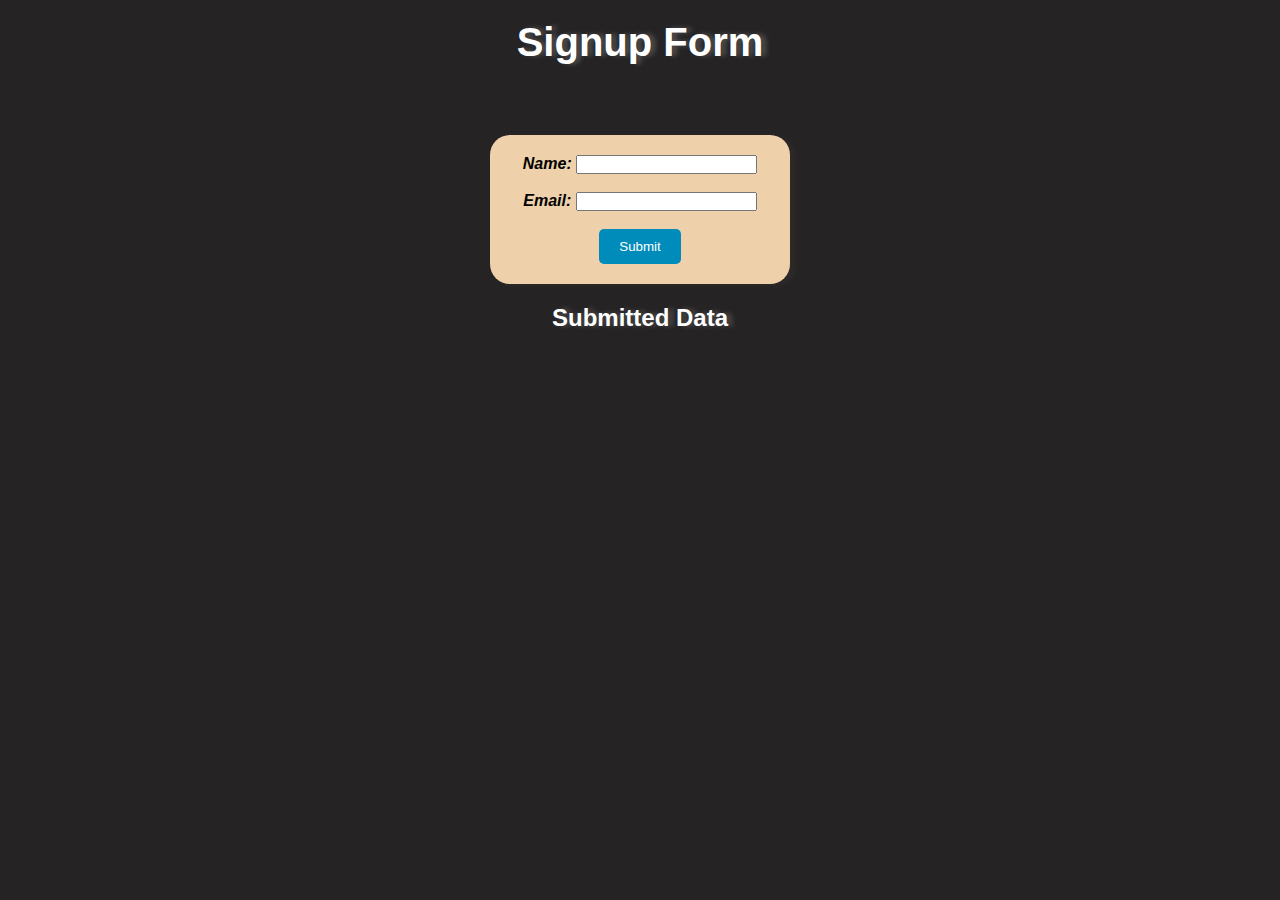
<file: Assigment #11/index.html>
<!DOCTYPE html>
<html lang="en">
<head>
    <meta charset="UTF-8">
    <meta name="viewport" content="width=device-width, initial-scale=1.0">
    <title>Document</title>
    <link rel="stylesheet" href="style.css">
</head>
<body>
    <h1 class="form">Signup Form</h1>
    <div class="container">
    <form id="signupForm">
        <label for="name">Name:</label>
        <input type="text" id="name" name="name" required><br><br>
        <label for="email">Email:</label>
        <input type="email" id="email" name="email" required><br><br>
        <button type="submit" class="submit">Submit</button>
    </form>
</div>
    <h2 class="data">Submitted Data</h2>
    <div id="submittedData"></div>
    <script src="app.js"></script>
</body>
</html>
</file>
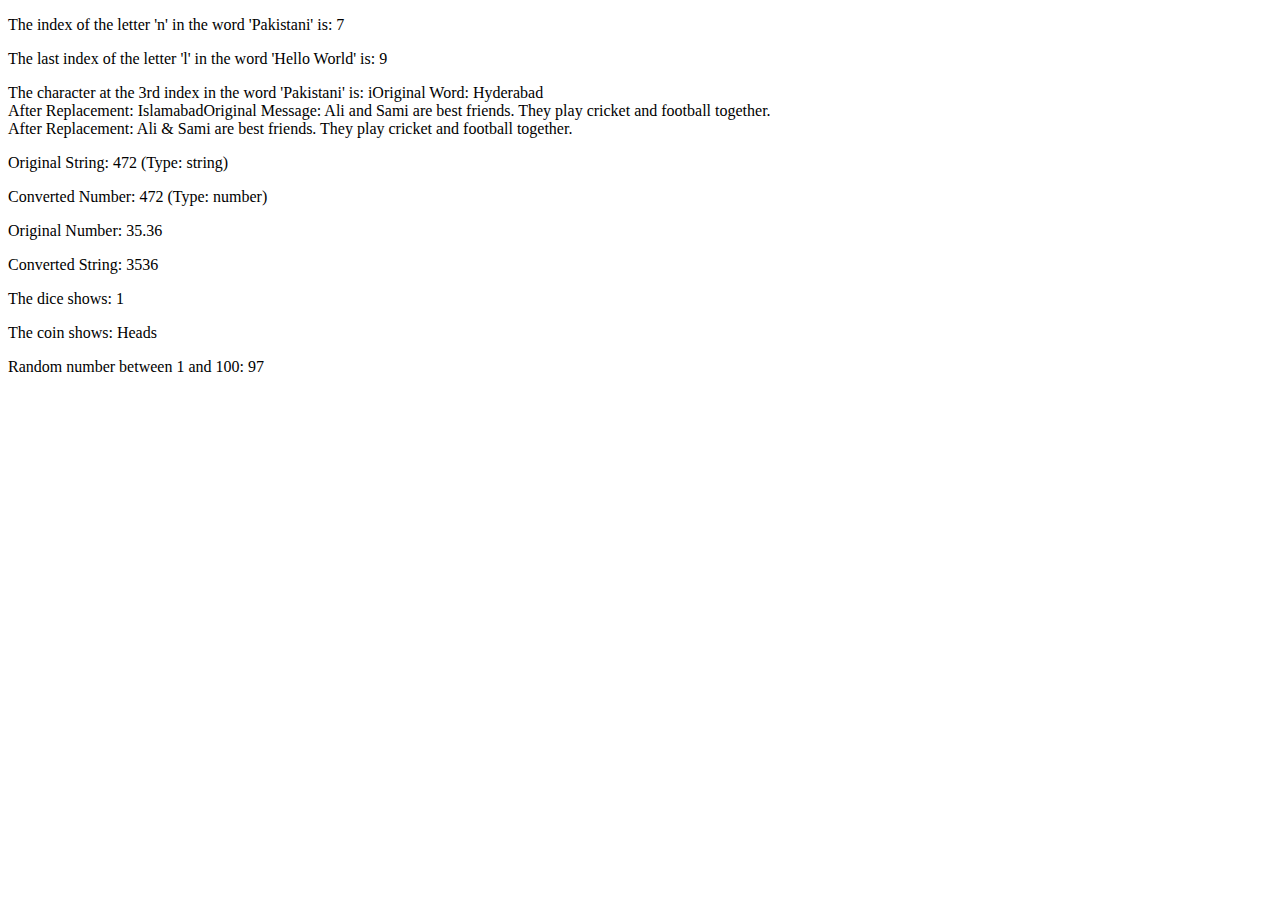
<file: Assignment # 07 (chapters 21-30)/index.html>
<!DOCTYPE html>
<html lang="en">
<head>
    <meta charset="UTF-8">
    <meta name="viewport" content="width=device-width, initial-scale=1.0">
    <title>Document</title>
</head>
<body>
    
    
    <script src="app.js"></script>
</body>
</html>
</file>
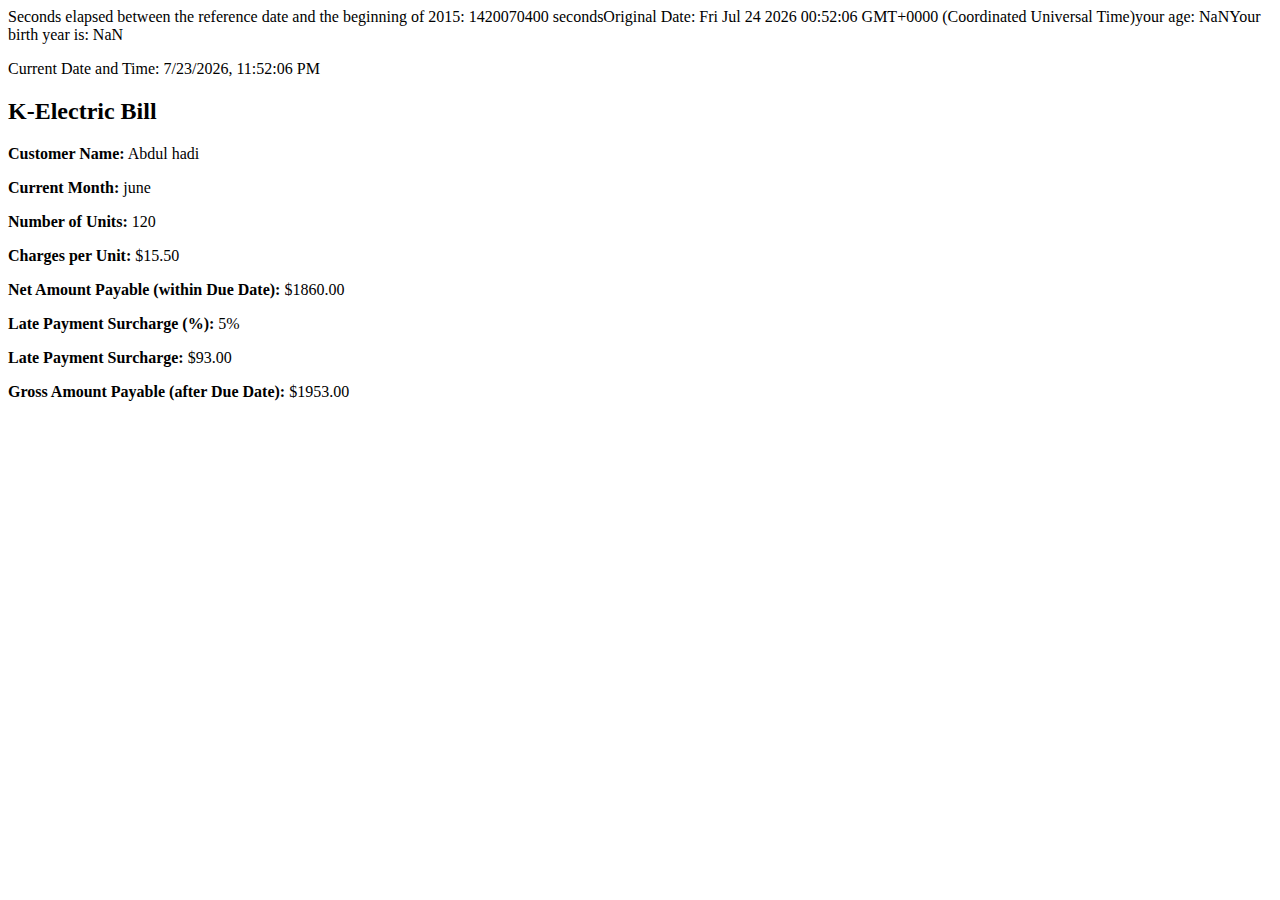
<file: Assignment #08/index.html>
<!DOCTYPE html>
<html lang="en">
<head>
    <meta charset="UTF-8">
    <meta name="viewport" content="width=device-width, initial-scale=1.0">
    <title>Assignment #08</title>
</head>
<body>
    
    <script src="app.js"></script>
</body>
</html>
</file>
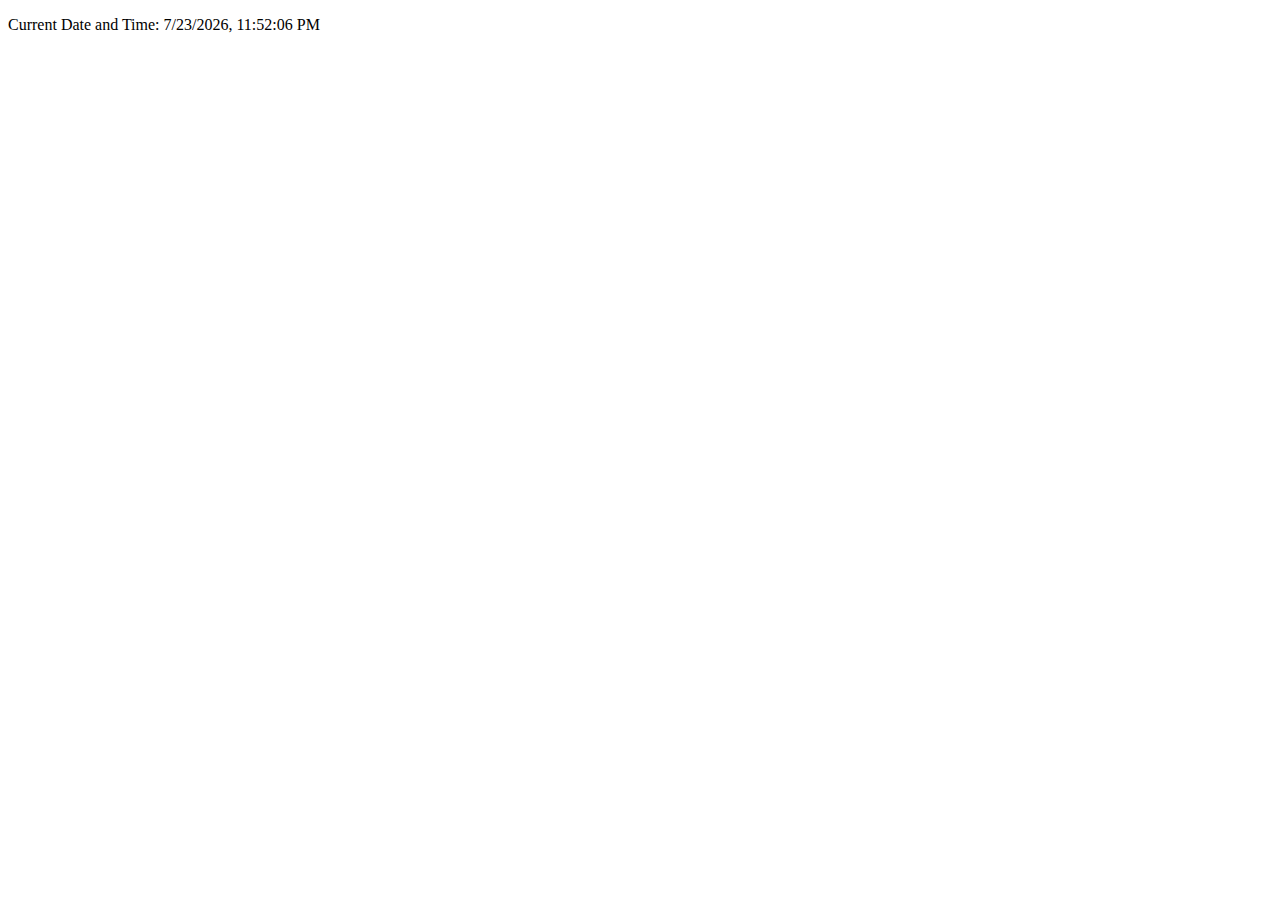
<file: Assignment #09/index.html>
<!DOCTYPE html>
<html lang="en">
<head>
    <meta charset="UTF-8">
    <meta name="viewport" content="width=device-width, initial-scale=1.0">
    <title>Assignment # 09</title>
</head>
<body>
    

    <script src="app.js"></script>
</body>
</html>
</file>
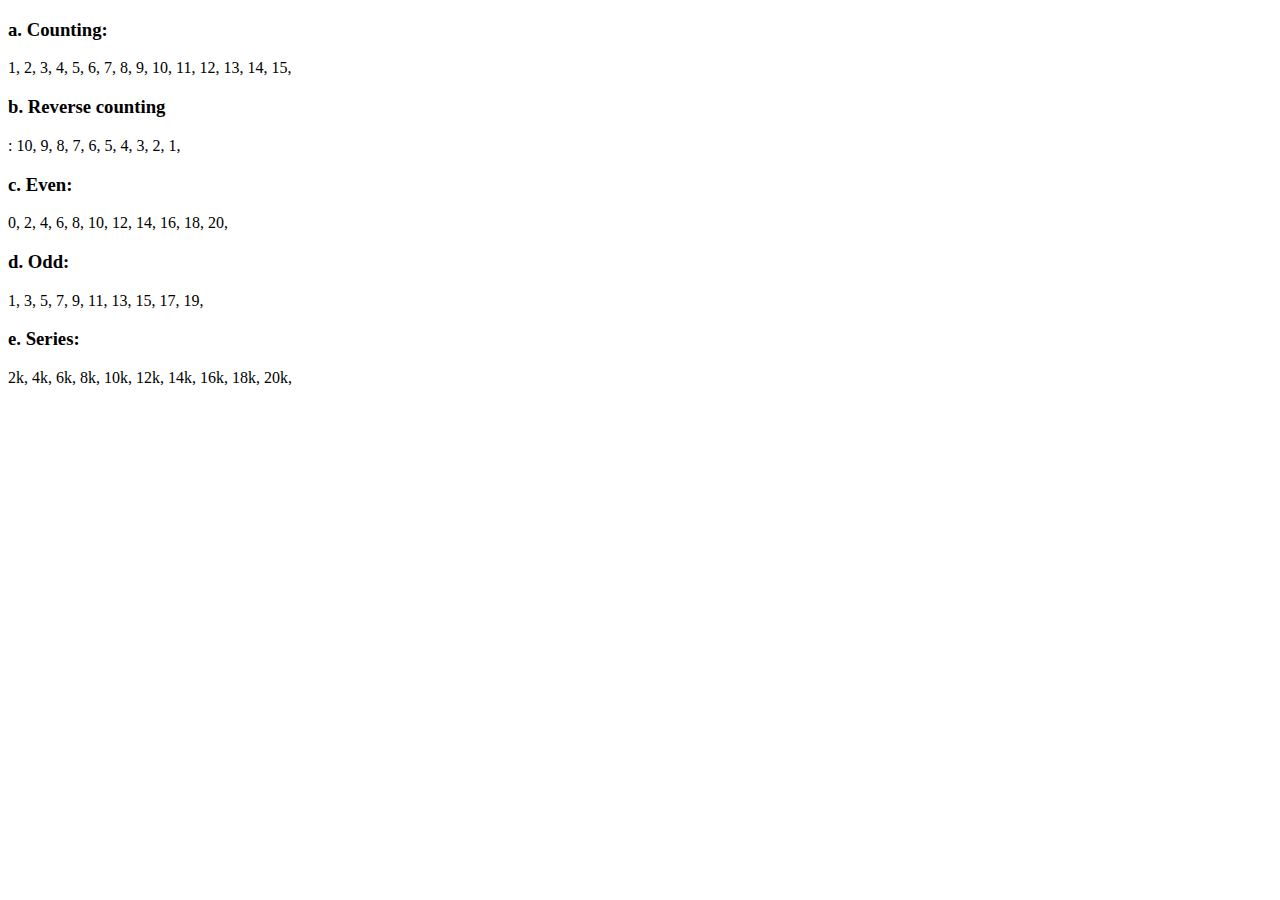
<file: ASSIGNMENT 6/index.html>
<!DOCTYPE html>
<html lang="en">
<head>
    <meta charset="UTF-8">
    <meta name="viewport" content="width=device-width, initial-scale=1.0">
    <title>Assignment 6</title>
</head>
<body>
    
    <script src="app.js"></script>
</body>
</html>
</file>
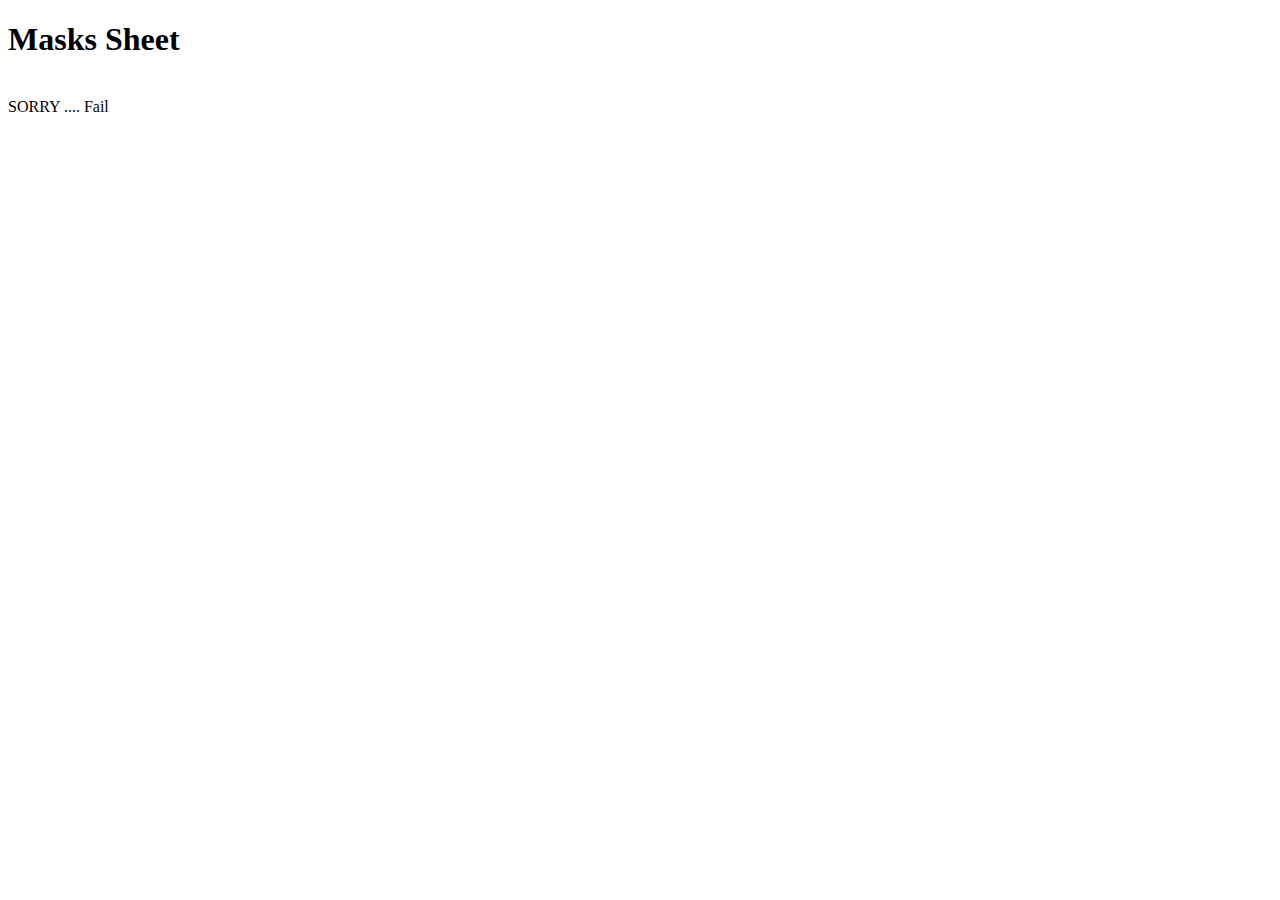
<file: Assignmet 3 chap 9-11/index.html>
<!DOCTYPE html>
<html lang="en">
<head>
    <meta charset="UTF-8">
    <meta name="viewport" content="width=device-width, initial-scale=1.0">
    <title>ALERTS</title>
</head>
<body>
    <script src="script.js"></script>
</body>
</html>
</file>
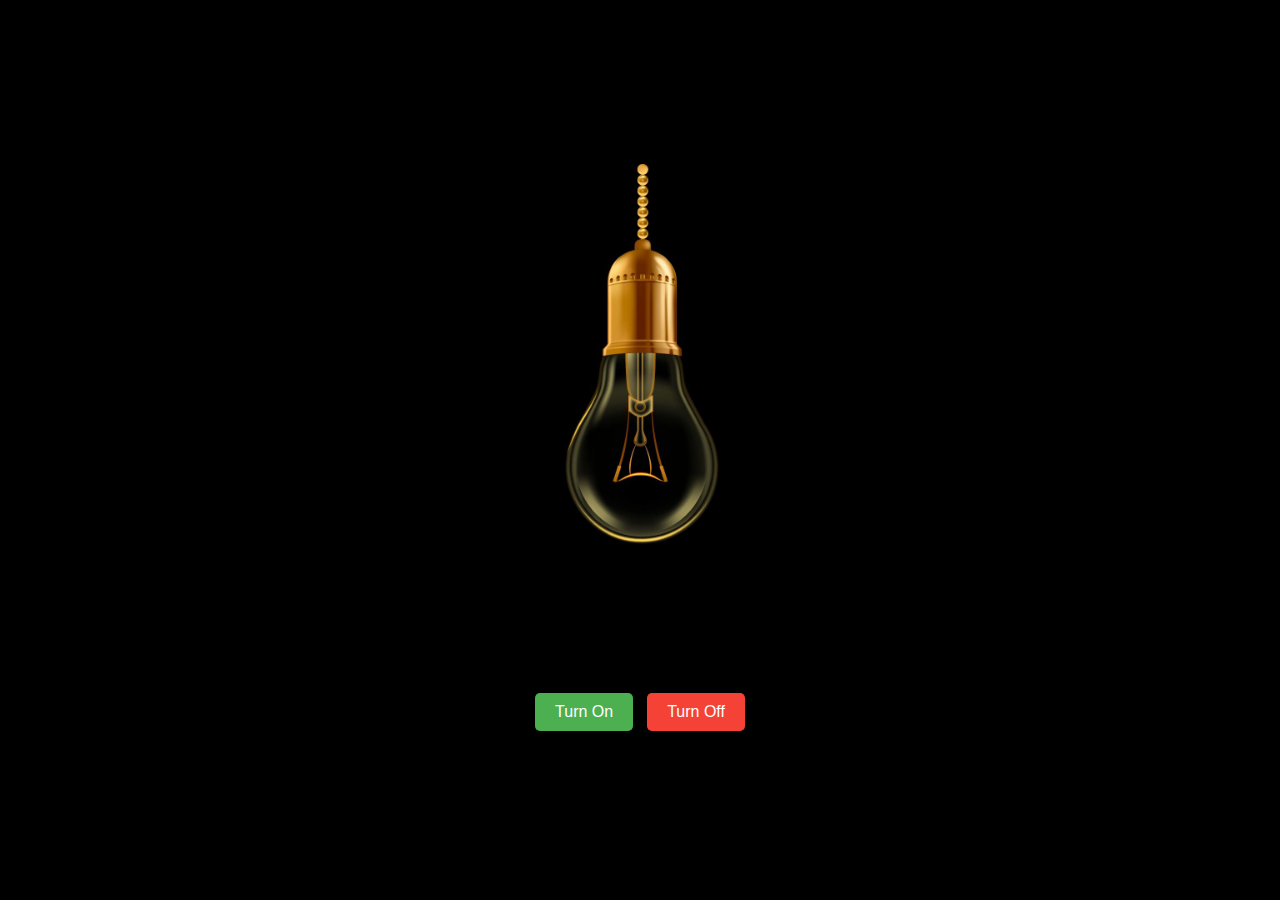
<file: bulb on off/index.html>
<!-- <!DOCTYPE html>
<html lang="en">
<head>
    <meta charset="UTF-8">
    <meta name="viewport" content="width=device-width, initial-scale=1.0">
    <title>Bulb On/Off</title>
    <link rel="stylesheet" href="styles.css">
</head>
<body>
    <div class="container">
        <h1>Bulb On/Off Control</h1>
        <img id="bulb" src="img/off.jpg" alt="Light Bulb">
        <button id="toggleButton">Turn On</button>
    </div>
    <script src="script.js"></script>
</body>
</html> -->



<!DOCTYPE html>
<html lang="en">
<head>
    <meta charset="UTF-8">
    <meta name="viewport" content="width=device-width, initial-scale=1.0">
    <title>Bulb On/Off</title>
    <link rel="stylesheet" href="styles.css">
</head>
<body>
    <div class="container">
        <img id="bulbImage" src="img/bulb.png" alt="Bulb" class="bulb">
        <div class="button-container">
            <button onclick="turnOn()" class="btn on-btn">Turn On</button>
            <button onclick="turnOff()" class="btn off-btn">Turn Off</button>
        </div>
    </div>
    <script src="script.js"></script>
</body>
</html>
</file>
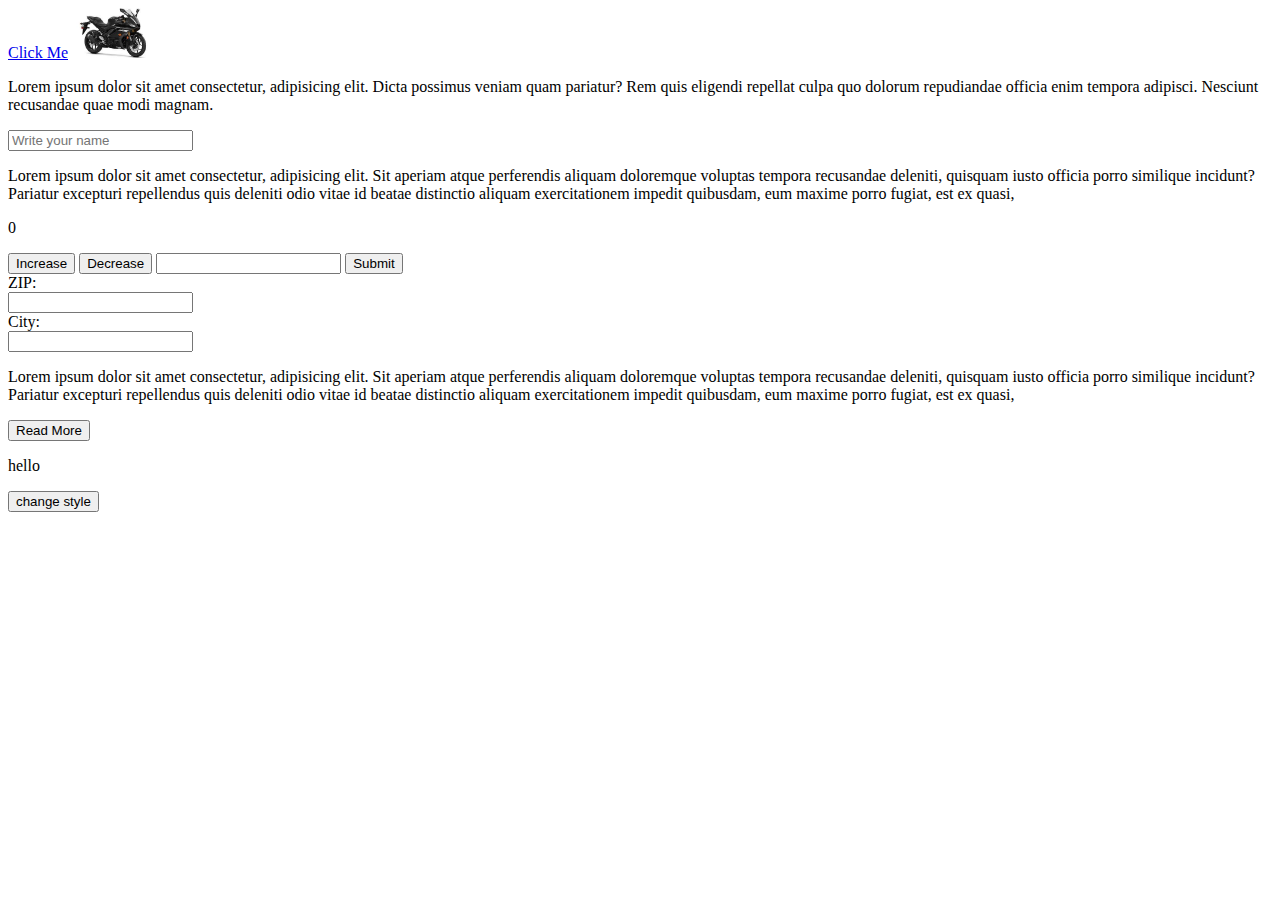
<file: events/index.html>
<!DOCTYPE html>
<html lang="en">

<head>
    <meta charset="UTF-8">
    <meta name="viewport" content="width=device-width, initial-scale=1.0">
    <title>Document</title>
    <link rel="stylesheet" href="style.css">
</head>

<body>

    <a href="JavaScript:void(0)" onclick="greeting('hi')">Click Me</a>

    <a href="JavaScript:void(0)">
    <img src="bike2.jfif" alt="heavyBike" height="50px" onclick="image()"  onmouseenter="src='final.jpg'" onmouseout= "this.style.border = '20px'" >
</a>

    <p onclick="this.style.backgroundColor = 'red'">Lorem ipsum dolor sit amet consectetur, adipisicing elit. Dicta possimus veniam quam pariatur? Rem quis eligendi repellat culpa quo dolorum repudiandae officia enim tempora adipisci. Nesciunt recusandae quae modi magnam.</p>

    <input type="text" placeholder="Write your name" onfocus="this.style.width= '100%';this.style.backgroundColor = 'green'"  onblur="this.style.backgroundColor='purple'">


    <p id="para">Lorem ipsum dolor sit amet <b><i>class</i></b> consectetur adipisicing elit. Quidem, officia.</p>

    <p id="counter">0</p>
<button onclick="increase()">Increase</button>
<button onclick="decrease()">Decrease</button>

    <input type="text" id="input-text"  >

<button onclick="abc()">Submit</button>


    <form>
        ZIP:<br>
        <input type="text" id="zip" onBlur="fillCity();"><br>
        City:<br>
        <input type="text" id="city">
    </form>
    <p id="para">Lorem ipsum dolor sit amet consectetur, adipisicing elit. Sit aperiam atque perferendis aliquam doloremque voluptas tempora recusandae deleniti, quisquam iusto officia porro similique incidunt? Pariatur excepturi repellendus quis deleniti odio vitae id beatae distinctio aliquam exercitationem impedit quibusdam, eum maxime porro fugiat, est ex quasi,</p> <button onclick="expandAndStrech()" id="btn">Read more</button>


    <p id="hell">hello</p>
    <button onclick="abc()"> change style</button>

    <script src="app.js"></script>

</body>

</html>
</file>
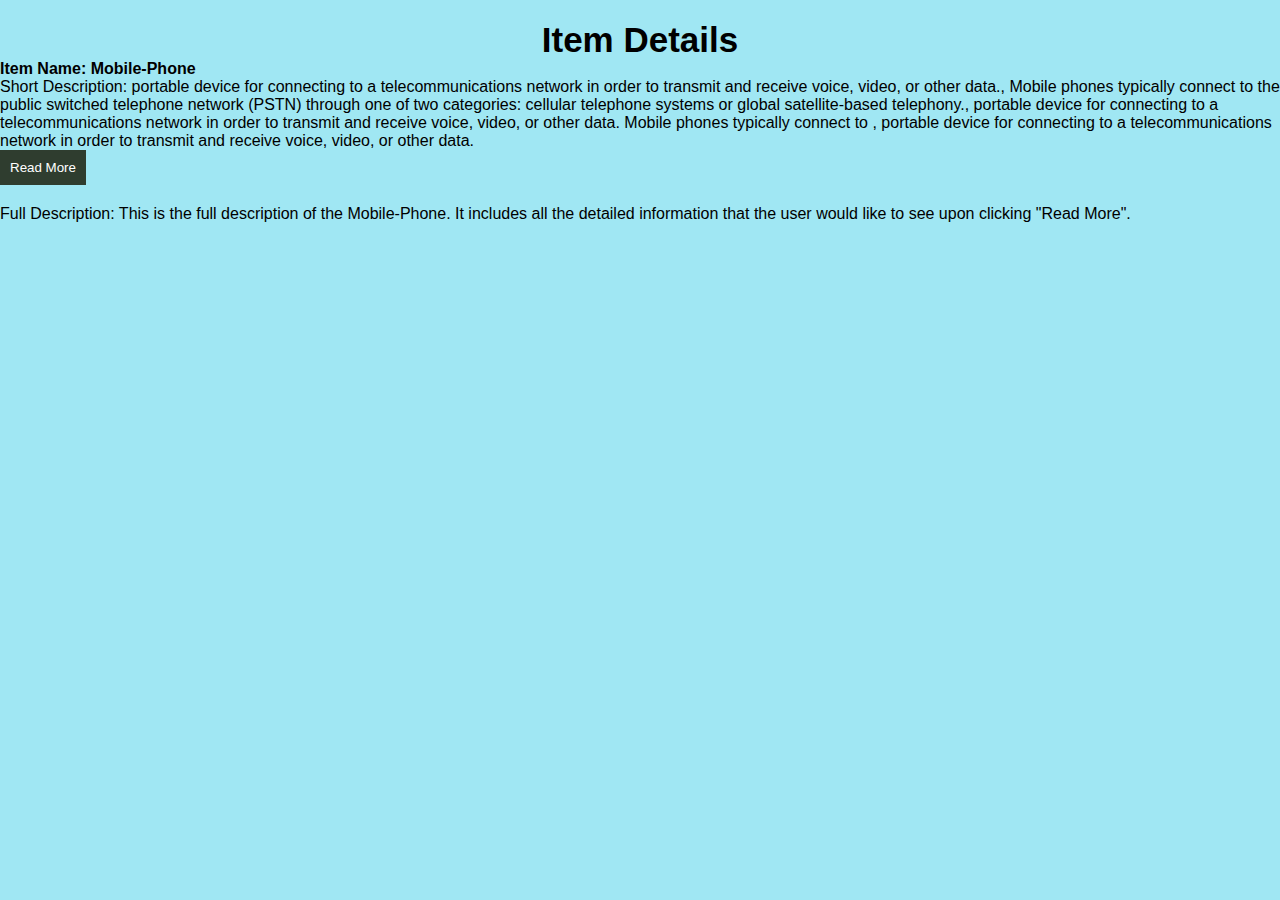
<file: Assigment #11/task-2/index.html>
<!DOCTYPE html>
<html lang="en">
<head>
    <meta charset="UTF-8">
    <meta name="viewport" content="width=device-width, initial-scale=1.0">
    <title>Assignment-11 task-2</title>
    <link rel="stylesheet" href="style.css">
</head>
<body>
    <h1>Item Details</h1>
    <div>
        <h5>Item Name: Mobile-Phone</h5>
        <p>Short Description: portable device for connecting to a telecommunications network in order to transmit and receive voice, video, or other data., Mobile phones typically connect to the public switched telephone network (PSTN) through one of two categories: cellular telephone systems or global satellite-based telephony., portable device for connecting to a telecommunications network in order to transmit and receive voice, video, or other data. Mobile phones typically connect to , portable device for connecting to a telecommunications network in order to transmit and receive voice, video, or other data. </p>
        <button onclick="showMore()">Read More</button>
        <div class="item-detail" id="itemDetail">
            <p>Full Description: This is the full description of the Mobile-Phone. It includes all the detailed information that the user would like to see upon clicking "Read More".</p>
        </div>
    </div>
    <script src="app.js"></script>
</body>
</html>
</file>
<file: Assigment #11/style.css>
*{
    padding: 0;
    margin: 0;
    box-sizing: border-box;
}

body {
    font-family: Arial, sans-serif;
    background-color: #252323;
    color: #fff;
}
.form{
    text-align: center;
    margin: 0 auto;
    padding: 20px;
    border-radius: 5px;
    font-size: 40px !important;
    text-shadow: 5px 0 5px rgba(255, 255, 255, 0.2);
}

.container{
    display: flex;
    align-items: center;
    justify-content: center;
    
}
#signupForm{
    text-align: center;
    width: 300px;
    margin-top: 50px;
    padding: 20px;
    background-color: rgb(238, 209, 171);
    border-radius: 20px;
    color: #000;
    font-weight: 600;
    font-style: italic;
    box-shadow: 5px 2px 6px rgba(88, 76, 76, 0.2);
}
.data{
    text-align: center;
    margin: 0 auto;
    padding: 20px;
    border-radius: 5px;
    text-shadow: 5px 0 5px rgba(255, 255, 255, 0.2);
}

.submit{
    padding: 10px 20px;
    background-color: #008CBA;
    color: #fff;
    border: none;
    border-radius: 5px;
    cursor: pointer;
    transition: background-color 0.3s ease;
}
.submit:hover{
    background-color: #7ebe81;
    transition: background-color 0.5s ease;
}

#submittedData{
    margin-top: 50px;
    padding: 20px;
    border-radius: 5px;
    text-shadow: 6px 0 2px rgba(253, 2, 2, 0.2);
}
</file>
<file: bulb on off/styles.css>
body {
    display: flex;
    justify-content: center;
    align-items: center;
    height: 100vh;
    margin: 0;
    background-color: #000000;
}
.container {
    text-align: center;
    background-color: black;
    color: #f0f0f0;
}
.bulb {
    width: 500px;
    height: auto;
}

.button-container {
    margin-top: 20px;
}

.btn {
    padding: 10px 20px;
    font-size: 16px;
    margin: 5px;
    border: none;
    cursor: pointer;
    border-radius: 5px;
}

.on-btn {
    background-color: #4CAF50;
    color: white;
}

.off-btn {
    background-color: #f44336;
    color: white;
}
</file>
<file: events/style.css>
.textStyle{
    color: white;
    background-color: red;
}
</file>
<file: Assigment #11/task-2/style.css>
*{
    padding: 0;
    margin: 0;
    box-sizing: border-box;
}

body {
    font-family: Arial, sans-serif;
    background-color: #a0e7f3;
    color: #000000;
}
h1{
    text-align: center;
    margin-top: 20px;
    font-size: 35px;
    font-weight: bold;
}

h5{
    font-size: 16px;
}
button{
    background-color: #2f3d2f;
    color: #ffffff;
    border: none;
    cursor: pointer;
    padding: 10px 10px;
}

.item-detail{
    margin-top: 20px;
}
</file>
